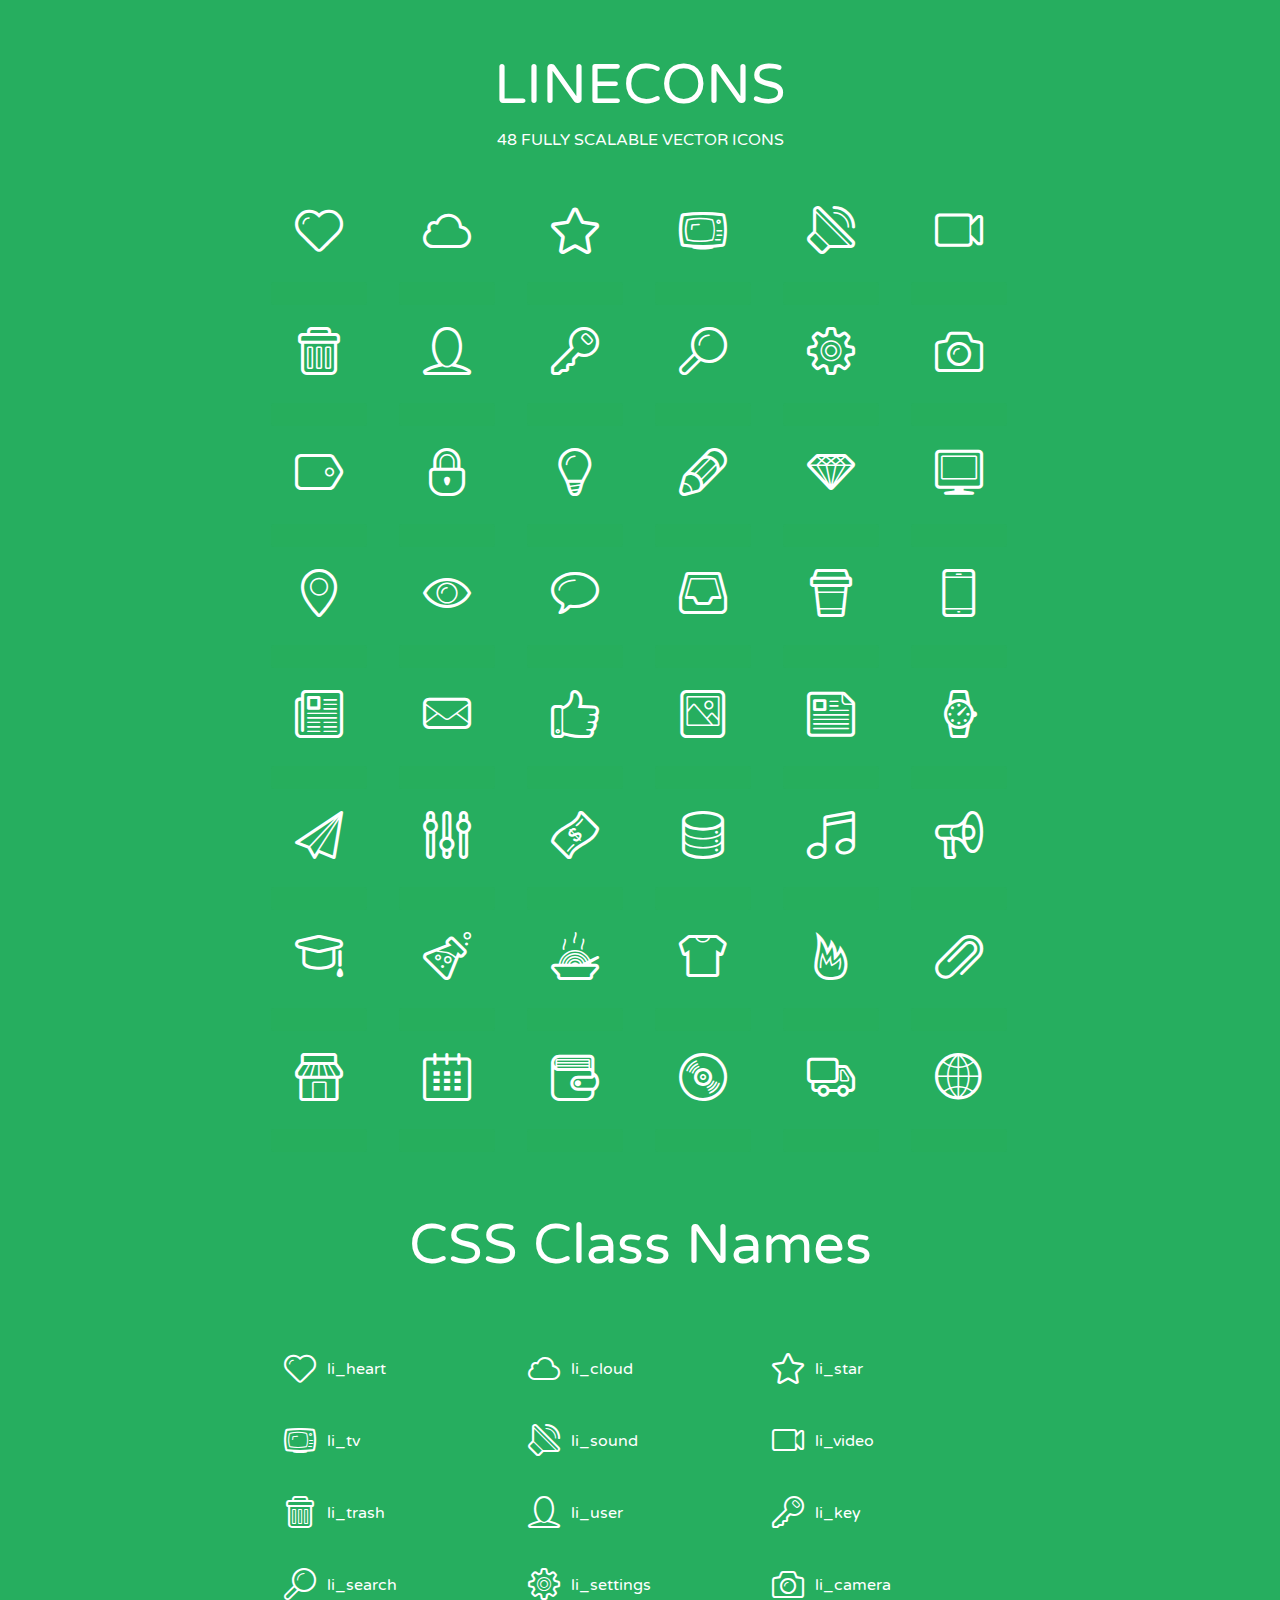
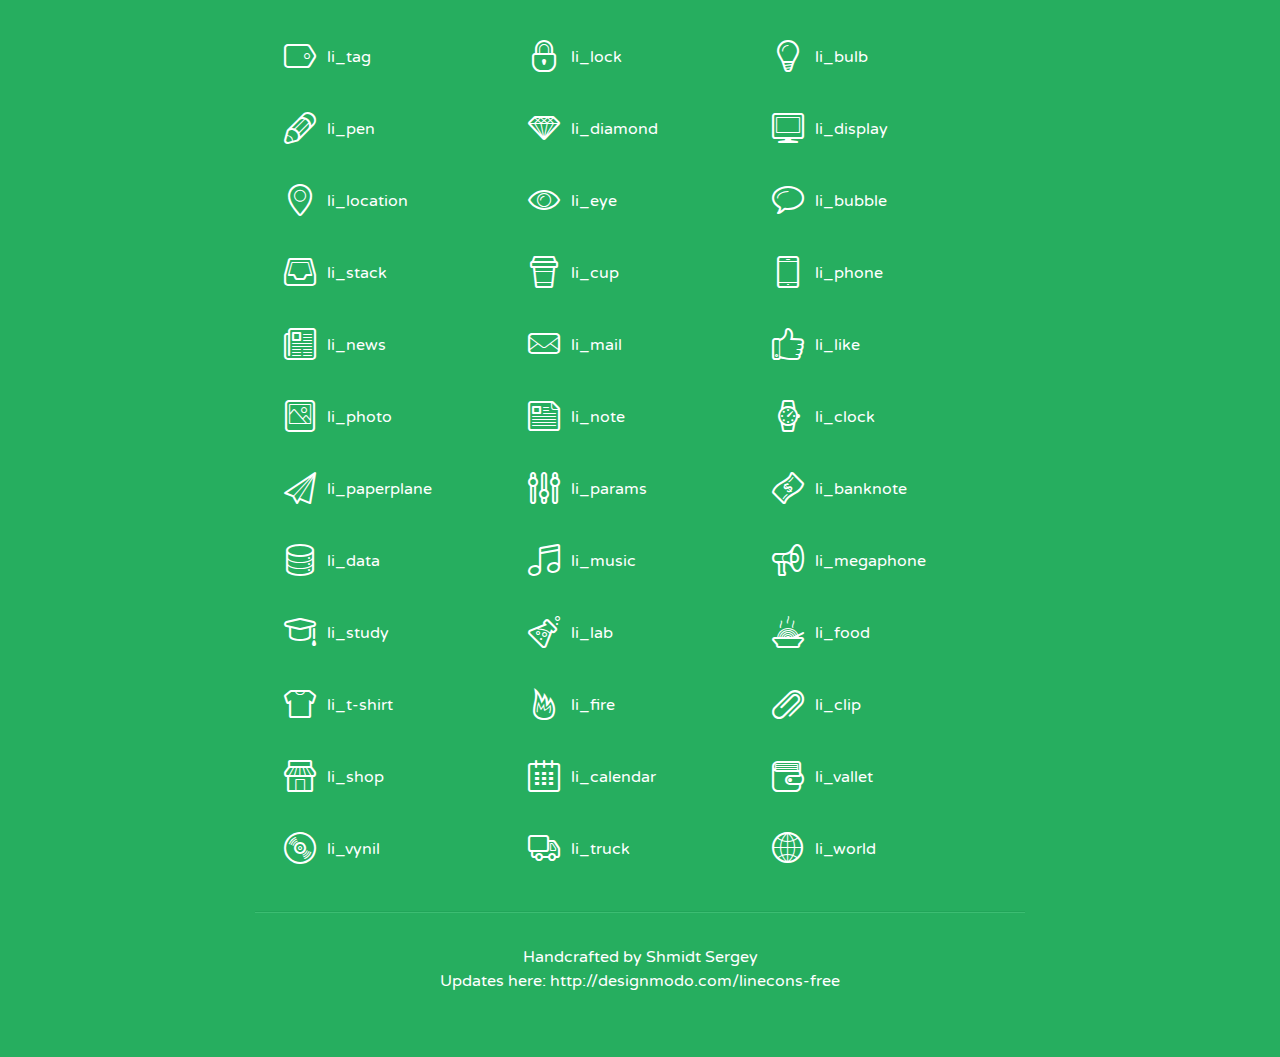
<file: target/classes/static/main/assets/lineicons/index.html>
<!doctype html>
<html>
<head>
<title>LINECONS - 48 Fully Scalable Vector Icons</title>
<link rel="stylesheet" href="style.css" />
<link href='http://fonts.googleapis.com/css?family=Varela+Round' rel='stylesheet' type='text/css'>
<!--[if lte IE 7]><script src="lte-ie7.js"></script><![endif]-->

<!-- 

Thanks http://icomoon.io/app/ for amazing service!

-->


<style>
	section, header, footer {display: block;}
	body {
		font-family: 'Varela Round', sans-serif;
		color: #333333;
		line-height: 1.5;
		font-size: 16px;
		background:#26ae5f;
		color:white;
		-moz-text-shadow: 0 1px 1px rgba(0, 0, 0, 0.21);
		-webkit-text-shadow: 0 1px 1px rgba(0, 0, 0, 0.21);
	}
	* {
		-moz-box-sizing: border-box;
		-webkit-box-sizing: border-box;
		box-sizing: border-box;
		margin: 0;
		padding: 0;
	}
	.glyph {
		float: left;
		text-align: center;
		padding: .5em;
		margin: 0 .5em;
		width: 7em;
		border-radius: .375em;
		top:0;
		position:relative;
		-webkit-transition:0.2s ease-in;
		-o-transition:0.2s ease-in;
		-moz-transition:0.2s ease-in;
		-ie-transition:0.2s ease-in;
		transition:0.2s ease-in;
	}
	.glyph input {
		width: 100%;
		text-align: center;
		font-family: consolas, monospace;
		border-radius:3px;
		border:none;
		padding:4px;
		background:#26AE5C;
		color:#26AE5C;
		-webkit-transition:0.2s ease-in;
		-o-transition:0.2s ease-in;
		-moz-transition:0.2s ease-in;
		-ie-transition:0.2s ease-in;
		transition:0.2s ease-in;
	}
	.glyph:hover input {
		background:#26ae5f;
		padding:4px;
		color:#ffffff;
	}
	.glyph:hover {
		-webkit-transition: all 0.5s ease-out;
		background:#222821;
		color:#fff;
		text-shadow: none;
		-moz-text-shadow: none;
		-webkit-text-shadow: none;
		top:-5px;
		position:relative;
	}
	.glyph input, .mtm {
		margin-top: .75em;
	}
	.w-main {
		width: 770px;
		text-align:center;
	}
	.centered {
		margin-left: auto;
		margin-right: auto;
	}
	.fs1 {
		font-size: 3em;
	}
	header {
		margin: 2em 0;
		padding-bottom: .5em;
	}
	header h1 {
		font-size: 3.5em;
		font-weight: normal;
	}
	.clearfix:before, .clearfix:after { content: ""; display: table; }
	.clearfix:after, .clear { clear: both; }
	footer {
		margin: 2em 0;
		padding: 2em 0;
		border-top: 1px solid rgb(60, 189, 114);
		box-shadow: 0 -1px rgb(33, 165, 89);
	}
	a, a:visited {
		color: #ffffff; text-decoration:none;
	}
	a:hover, a:focus {color: #222821; text-decoration:none;}
	.box1 {
		display: inline-block;
		width: 14em;
		padding: .25em .5em;
		margin: .5em 1em .5em 0;
		text-align:left;
		
	}
	.box1 span { 
		font-size:2em;
		position: relative;
		top: 0.25em;
		margin-right: 0.1em;
	}
</style>
</head>
<body>
	<div class="w-main centered">
	<section class="mtm clearfix" id="glyphs">
	<header>
		<h1>LINECONS</h1>
		<p>48 FULLY SCALABLE VECTOR ICONS</p>
	</header>
	<div class="glyph">
		<div class="fs1" aria-hidden="true" data-icon="&#xe000;"></div>
		<input type="text" readonly="readonly" value="&amp;#xe000;" />
	</div>
	<div class="glyph">
		<div class="fs1" aria-hidden="true" data-icon="&#xe001;"></div>
		<input type="text" readonly="readonly" value="&amp;#xe001;" />
	</div>
	<div class="glyph">
		<div class="fs1" aria-hidden="true" data-icon="&#xe002;"></div>
		<input type="text" readonly="readonly" value="&amp;#xe002;" />
	</div>
	<div class="glyph">
		<div class="fs1" aria-hidden="true" data-icon="&#xe003;"></div>
		<input type="text" readonly="readonly" value="&amp;#xe003;" />
	</div>
	<div class="glyph">
		<div class="fs1" aria-hidden="true" data-icon="&#xe004;"></div>
		<input type="text" readonly="readonly" value="&amp;#xe004;" />
	</div>
	<div class="glyph">
		<div class="fs1" aria-hidden="true" data-icon="&#xe005;"></div>
		<input type="text" readonly="readonly" value="&amp;#xe005;" />
	</div>
	<div class="glyph">
		<div class="fs1" aria-hidden="true" data-icon="&#xe006;"></div>
		<input type="text" readonly="readonly" value="&amp;#xe006;" />
	</div>
	<div class="glyph">
		<div class="fs1" aria-hidden="true" data-icon="&#xe007;"></div>
		<input type="text" readonly="readonly" value="&amp;#xe007;" />
	</div>
	<div class="glyph">
		<div class="fs1" aria-hidden="true" data-icon="&#xe008;"></div>
		<input type="text" readonly="readonly" value="&amp;#xe008;" />
	</div>
	<div class="glyph">
		<div class="fs1" aria-hidden="true" data-icon="&#xe009;"></div>
		<input type="text" readonly="readonly" value="&amp;#xe009;" />
	</div>
	<div class="glyph">
		<div class="fs1" aria-hidden="true" data-icon="&#xe00a;"></div>
		<input type="text" readonly="readonly" value="&amp;#xe00a;" />
	</div>
	<div class="glyph">
		<div class="fs1" aria-hidden="true" data-icon="&#xe00b;"></div>
		<input type="text" readonly="readonly" value="&amp;#xe00b;" />
	</div>
	<div class="glyph">
		<div class="fs1" aria-hidden="true" data-icon="&#xe00c;"></div>
		<input type="text" readonly="readonly" value="&amp;#xe00c;" />
	</div>
	<div class="glyph">
		<div class="fs1" aria-hidden="true" data-icon="&#xe00d;"></div>
		<input type="text" readonly="readonly" value="&amp;#xe00d;" />
	</div>
	<div class="glyph">
		<div class="fs1" aria-hidden="true" data-icon="&#xe00e;"></div>
		<input type="text" readonly="readonly" value="&amp;#xe00e;" />
	</div>
	<div class="glyph">
		<div class="fs1" aria-hidden="true" data-icon="&#xe00f;"></div>
		<input type="text" readonly="readonly" value="&amp;#xe00f;" />
	</div>
	<div class="glyph">
		<div class="fs1" aria-hidden="true" data-icon="&#xe010;"></div>
		<input type="text" readonly="readonly" value="&amp;#xe010;" />
	</div>
	<div class="glyph">
		<div class="fs1" aria-hidden="true" data-icon="&#xe011;"></div>
		<input type="text" readonly="readonly" value="&amp;#xe011;" />
	</div>
	<div class="glyph">
		<div class="fs1" aria-hidden="true" data-icon="&#xe012;"></div>
		<input type="text" readonly="readonly" value="&amp;#xe012;" />
	</div>
	<div class="glyph">
		<div class="fs1" aria-hidden="true" data-icon="&#xe013;"></div>
		<input type="text" readonly="readonly" value="&amp;#xe013;" />
	</div>
	<div class="glyph">
		<div class="fs1" aria-hidden="true" data-icon="&#xe014;"></div>
		<input type="text" readonly="readonly" value="&amp;#xe014;" />
	</div>
	<div class="glyph">
		<div class="fs1" aria-hidden="true" data-icon="&#xe015;"></div>
		<input type="text" readonly="readonly" value="&amp;#xe015;" />
	</div>
	<div class="glyph">
		<div class="fs1" aria-hidden="true" data-icon="&#xe016;"></div>
		<input type="text" readonly="readonly" value="&amp;#xe016;" />
	</div>
	<div class="glyph">
		<div class="fs1" aria-hidden="true" data-icon="&#xe017;"></div>
		<input type="text" readonly="readonly" value="&amp;#xe017;" />
	</div>
	<div class="glyph">
		<div class="fs1" aria-hidden="true" data-icon="&#xe018;"></div>
		<input type="text" readonly="readonly" value="&amp;#xe018;" />
	</div>
	<div class="glyph">
		<div class="fs1" aria-hidden="true" data-icon="&#xe019;"></div>
		<input type="text" readonly="readonly" value="&amp;#xe019;" />
	</div>
	<div class="glyph">
		<div class="fs1" aria-hidden="true" data-icon="&#xe01a;"></div>
		<input type="text" readonly="readonly" value="&amp;#xe01a;" />
	</div>
	<div class="glyph">
		<div class="fs1" aria-hidden="true" data-icon="&#xe01b;"></div>
		<input type="text" readonly="readonly" value="&amp;#xe01b;" />
	</div>
	<div class="glyph">
		<div class="fs1" aria-hidden="true" data-icon="&#xe01c;"></div>
		<input type="text" readonly="readonly" value="&amp;#xe01c;" />
	</div>
	<div class="glyph">
		<div class="fs1" aria-hidden="true" data-icon="&#xe01d;"></div>
		<input type="text" readonly="readonly" value="&amp;#xe01d;" />
	</div>
	<div class="glyph">
		<div class="fs1" aria-hidden="true" data-icon="&#xe01e;"></div>
		<input type="text" readonly="readonly" value="&amp;#xe01e;" />
	</div>
	<div class="glyph">
		<div class="fs1" aria-hidden="true" data-icon="&#xe01f;"></div>
		<input type="text" readonly="readonly" value="&amp;#xe01f;" />
	</div>
	<div class="glyph">
		<div class="fs1" aria-hidden="true" data-icon="&#xe020;"></div>
		<input type="text" readonly="readonly" value="&amp;#xe020;" />
	</div>
	<div class="glyph">
		<div class="fs1" aria-hidden="true" data-icon="&#xe021;"></div>
		<input type="text" readonly="readonly" value="&amp;#xe021;" />
	</div>
	<div class="glyph">
		<div class="fs1" aria-hidden="true" data-icon="&#xe022;"></div>
		<input type="text" readonly="readonly" value="&amp;#xe022;" />
	</div>
	<div class="glyph">
		<div class="fs1" aria-hidden="true" data-icon="&#xe023;"></div>
		<input type="text" readonly="readonly" value="&amp;#xe023;" />
	</div>
	<div class="glyph">
		<div class="fs1" aria-hidden="true" data-icon="&#xe024;"></div>
		<input type="text" readonly="readonly" value="&amp;#xe024;" />
	</div>
	<div class="glyph">
		<div class="fs1" aria-hidden="true" data-icon="&#xe025;"></div>
		<input type="text" readonly="readonly" value="&amp;#xe025;" />
	</div>
	<div class="glyph">
		<div class="fs1" aria-hidden="true" data-icon="&#xe026;"></div>
		<input type="text" readonly="readonly" value="&amp;#xe026;" />
	</div>
	<div class="glyph">
		<div class="fs1" aria-hidden="true" data-icon="&#xe027;"></div>
		<input type="text" readonly="readonly" value="&amp;#xe027;" />
	</div>
	<div class="glyph">
		<div class="fs1" aria-hidden="true" data-icon="&#xe028;"></div>
		<input type="text" readonly="readonly" value="&amp;#xe028;" />
	</div>
	<div class="glyph">
		<div class="fs1" aria-hidden="true" data-icon="&#xe029;"></div>
		<input type="text" readonly="readonly" value="&amp;#xe029;" />
	</div>
	<div class="glyph">
		<div class="fs1" aria-hidden="true" data-icon="&#xe02a;"></div>
		<input type="text" readonly="readonly" value="&amp;#xe02a;" />
	</div>
	<div class="glyph">
		<div class="fs1" aria-hidden="true" data-icon="&#xe02b;"></div>
		<input type="text" readonly="readonly" value="&amp;#xe02b;" />
	</div>
	<div class="glyph">
		<div class="fs1" aria-hidden="true" data-icon="&#xe02c;"></div>
		<input type="text" readonly="readonly" value="&amp;#xe02c;" />
	</div>
	<div class="glyph">
		<div class="fs1" aria-hidden="true" data-icon="&#xe02d;"></div>
		<input type="text" readonly="readonly" value="&amp;#xe02d;" />
	</div>
	<div class="glyph">
		<div class="fs1" aria-hidden="true" data-icon="&#xe02e;"></div>
		<input type="text" readonly="readonly" value="&amp;#xe02e;" />
	</div>
	<div class="glyph">
		<div class="fs1" aria-hidden="true" data-icon="&#xe02f;"></div>
		<input type="text" readonly="readonly" value="&amp;#xe02f;" />
	</div>
	</section>
	<div class="clear"></div>
	<section class="mtm clearfix" id="glyphs">
	<header>
		<h1>CSS Class Names</h1>
	</header>
	<span class="box1">
		<span aria-hidden="true" class="li_heart"></span>
		&nbsp;li_heart
	</span>
	<span class="box1">
		<span aria-hidden="true" class="li_cloud"></span>
		&nbsp;li_cloud
	</span>
	<span class="box1">
		<span aria-hidden="true" class="li_star"></span>
		&nbsp;li_star
	</span>
	<span class="box1">
		<span aria-hidden="true" class="li_tv"></span>
		&nbsp;li_tv
	</span>
	<span class="box1">
		<span aria-hidden="true" class="li_sound"></span>
		&nbsp;li_sound
	</span>
	<span class="box1">
		<span aria-hidden="true" class="li_video"></span>
		&nbsp;li_video
	</span>
	<span class="box1">
		<span aria-hidden="true" class="li_trash"></span>
		&nbsp;li_trash
	</span>
	<span class="box1">
		<span aria-hidden="true" class="li_user"></span>
		&nbsp;li_user
	</span>
	<span class="box1">
		<span aria-hidden="true" class="li_key"></span>
		&nbsp;li_key
	</span>
	<span class="box1">
		<span aria-hidden="true" class="li_search"></span>
		&nbsp;li_search
	</span>
	<span class="box1">
		<span aria-hidden="true" class="li_settings"></span>
		&nbsp;li_settings
	</span>
	<span class="box1">
		<span aria-hidden="true" class="li_camera"></span>
		&nbsp;li_camera
	</span>
	<span class="box1">
		<span aria-hidden="true" class="li_tag"></span>
		&nbsp;li_tag
	</span>
	<span class="box1">
		<span aria-hidden="true" class="li_lock"></span>
		&nbsp;li_lock
	</span>
	<span class="box1">
		<span aria-hidden="true" class="li_bulb"></span>
		&nbsp;li_bulb
	</span>
	<span class="box1">
		<span aria-hidden="true" class="li_pen"></span>
		&nbsp;li_pen
	</span>
	<span class="box1">
		<span aria-hidden="true" class="li_diamond"></span>
		&nbsp;li_diamond
	</span>
	<span class="box1">
		<span aria-hidden="true" class="li_display"></span>
		&nbsp;li_display
	</span>
	<span class="box1">
		<span aria-hidden="true" class="li_location"></span>
		&nbsp;li_location
	</span>
	<span class="box1">
		<span aria-hidden="true" class="li_eye"></span>
		&nbsp;li_eye
	</span>
	<span class="box1">
		<span aria-hidden="true" class="li_bubble"></span>
		&nbsp;li_bubble
	</span>
	<span class="box1">
		<span aria-hidden="true" class="li_stack"></span>
		&nbsp;li_stack
	</span>
	<span class="box1">
		<span aria-hidden="true" class="li_cup"></span>
		&nbsp;li_cup
	</span>
	<span class="box1">
		<span aria-hidden="true" class="li_phone"></span>
		&nbsp;li_phone
	</span>
	<span class="box1">
		<span aria-hidden="true" class="li_news"></span>
		&nbsp;li_news
	</span>
	<span class="box1">
		<span aria-hidden="true" class="li_mail"></span>
		&nbsp;li_mail
	</span>
	<span class="box1">
		<span aria-hidden="true" class="li_like"></span>
		&nbsp;li_like
	</span>
	<span class="box1">
		<span aria-hidden="true" class="li_photo"></span>
		&nbsp;li_photo
	</span>
	<span class="box1">
		<span aria-hidden="true" class="li_note"></span>
		&nbsp;li_note
	</span>
	<span class="box1">
		<span aria-hidden="true" class="li_clock"></span>
		&nbsp;li_clock
	</span>
	<span class="box1">
		<span aria-hidden="true" class="li_paperplane"></span>
		&nbsp;li_paperplane
	</span>
	<span class="box1">
		<span aria-hidden="true" class="li_params"></span>
		&nbsp;li_params
	</span>
	<span class="box1">
		<span aria-hidden="true" class="li_banknote"></span>
		&nbsp;li_banknote
	</span>
	<span class="box1">
		<span aria-hidden="true" class="li_data"></span>
		&nbsp;li_data
	</span>
	<span class="box1">
		<span aria-hidden="true" class="li_music"></span>
		&nbsp;li_music
	</span>
	<span class="box1">
		<span aria-hidden="true" class="li_megaphone"></span>
		&nbsp;li_megaphone
	</span>
	<span class="box1">
		<span aria-hidden="true" class="li_study"></span>
		&nbsp;li_study
	</span>
	<span class="box1">
		<span aria-hidden="true" class="li_lab"></span>
		&nbsp;li_lab
	</span>
	<span class="box1">
		<span aria-hidden="true" class="li_food"></span>
		&nbsp;li_food
	</span>
	<span class="box1">
		<span aria-hidden="true" class="li_t-shirt"></span>
		&nbsp;li_t-shirt
	</span>
	<span class="box1">
		<span aria-hidden="true" class="li_fire"></span>
		&nbsp;li_fire
	</span>
	<span class="box1">
		<span aria-hidden="true" class="li_clip"></span>
		&nbsp;li_clip
	</span>
	<span class="box1">
		<span aria-hidden="true" class="li_shop"></span>
		&nbsp;li_shop
	</span>
	<span class="box1">
		<span aria-hidden="true" class="li_calendar"></span>
		&nbsp;li_calendar
	</span>
	<span class="box1">
		<span aria-hidden="true" class="li_vallet"></span>
		&nbsp;li_vallet
	</span>
	<span class="box1">
		<span aria-hidden="true" class="li_vynil"></span>
		&nbsp;li_vynil
	</span>
	<span class="box1">
		<span aria-hidden="true" class="li_truck"></span>
		&nbsp;li_truck
	</span>
	<span class="box1">
		<span aria-hidden="true" class="li_world"></span>
		&nbsp;li_world
	</span>
	</section>
	<footer>
		<p>Handcrafted by <a href="http://shmidt.in">Shmidt Sergey</a></p>
		<p>Updates here: <a href="http://designmodo.com/linecons-free">http://designmodo.com/linecons-free</a></p>
	</footer>
	</div>
	<script>
	document.getElementById("glyphs").addEventListener("click", function(e) {
		var target = e.target;
		if (target.tagName === "INPUT") {
			target.select();
		}
	});
	</script>
</body>
</html>
</file>
<file: target/classes/static/main/assets/lineicons/style.css>
@font-face {
	font-family: 'linecons';
	src:url('fonts/linecons.eot');
}
@font-face {
	font-family: 'linecons';
	src: url([data-uri]) format('svg'),
		 url([data-uri]) format('truetype');
	font-weight: normal;
	font-style: normal;
}

/* Use the following CSS code if you want to use data attributes for inserting your icons */
[data-icon]:before {
	font-family: 'linecons';
	content: attr(data-icon);
	speak: none;
	font-weight: normal;
	line-height: 1;
	-webkit-font-smoothing: antialiased;
}

/* Use the following CSS code if you want to have a class per icon */
[class^="li_"]:before, [class*=" li_"]:before {
	font-family: 'linecons';
	font-style: normal;
	speak: none;
	font-weight: normal;
	line-height: 1;
	-webkit-font-smoothing: antialiased;
}
.li_heart:before {
	content: "\e000";
}
.li_cloud:before {
	content: "\e001";
}
.li_star:before {
	content: "\e002";
}
.li_tv:before {
	content: "\e003";
}
.li_sound:before {
	content: "\e004";
}
.li_video:before {
	content: "\e005";
}
.li_trash:before {
	content: "\e006";
}
.li_user:before {
	content: "\e007";
}
.li_key:before {
	content: "\e008";
}
.li_search:before {
	content: "\e009";
}
.li_settings:before {
	content: "\e00a";
}
.li_camera:before {
	content: "\e00b";
}
.li_tag:before {
	content: "\e00c";
}
.li_lock:before {
	content: "\e00d";
}
.li_bulb:before {
	content: "\e00e";
}
.li_pen:before {
	content: "\e00f";
}
.li_diamond:before {
	content: "\e010";
}
.li_display:before {
	content: "\e011";
}
.li_location:before {
	content: "\e012";
}
.li_eye:before {
	content: "\e013";
}
.li_bubble:before {
	content: "\e014";
}
.li_stack:before {
	content: "\e015";
}
.li_cup:before {
	content: "\e016";
}
.li_phone:before {
	content: "\e017";
}
.li_news:before {
	content: "\e018";
}
.li_mail:before {
	content: "\e019";
}
.li_like:before {
	content: "\e01a";
}
.li_photo:before {
	content: "\e01b";
}
.li_note:before {
	content: "\e01c";
}
.li_clock:before {
	content: "\e01d";
}
.li_paperplane:before {
	content: "\e01e";
}
.li_params:before {
	content: "\e01f";
}
.li_banknote:before {
	content: "\e020";
}
.li_data:before {
	content: "\e021";
}
.li_music:before {
	content: "\e022";
}
.li_megaphone:before {
	content: "\e023";
}
.li_study:before {
	content: "\e024";
}
.li_lab:before {
	content: "\e025";
}
.li_food:before {
	content: "\e026";
}
.li_t-shirt:before {
	content: "\e027";
}
.li_fire:before {
	content: "\e028";
}
.li_clip:before {
	content: "\e029";
}
.li_shop:before {
	content: "\e02a";
}
.li_calendar:before {
	content: "\e02b";
}
.li_vallet:before {
	content: "\e02c";
}
.li_vynil:before {
	content: "\e02d";
}
.li_truck:before {
	content: "\e02e";
}
.li_world:before {
	content: "\e02f";
}
</file>
